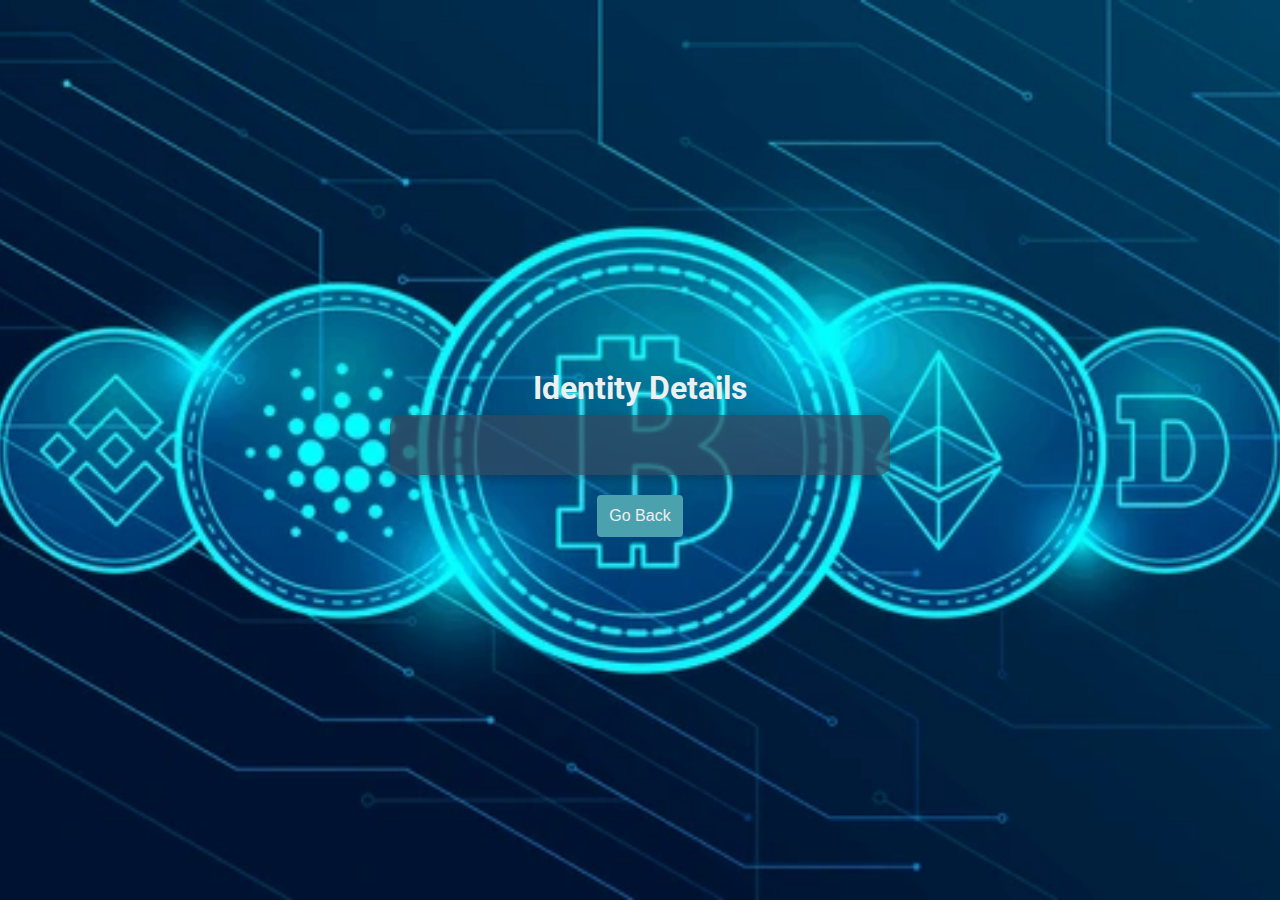
<file: asked-detail.html>
<!DOCTYPE html>
<html lang="en">
<head>
    <meta charset="UTF-8">
    <meta name="viewport" content="width=device-width, initial-scale=1.0">
    <title>Identity Details</title>
    <link href="https://fonts.googleapis.com/css2?family=Roboto:wght@400;700&display=swap" rel="stylesheet">
    <link rel="stylesheet" href="styles.css">
</head>
<body class="asked-detail-container">
    <h1>Identity Details</h1>
    <div class="container">
        <div id="identityDetails"></div>
    </div>
    <button onclick="window.location.href='index.html'">Go Back</button>
    <script src="gd-ad-script.js"?></script>
</body>
</html>
</file>
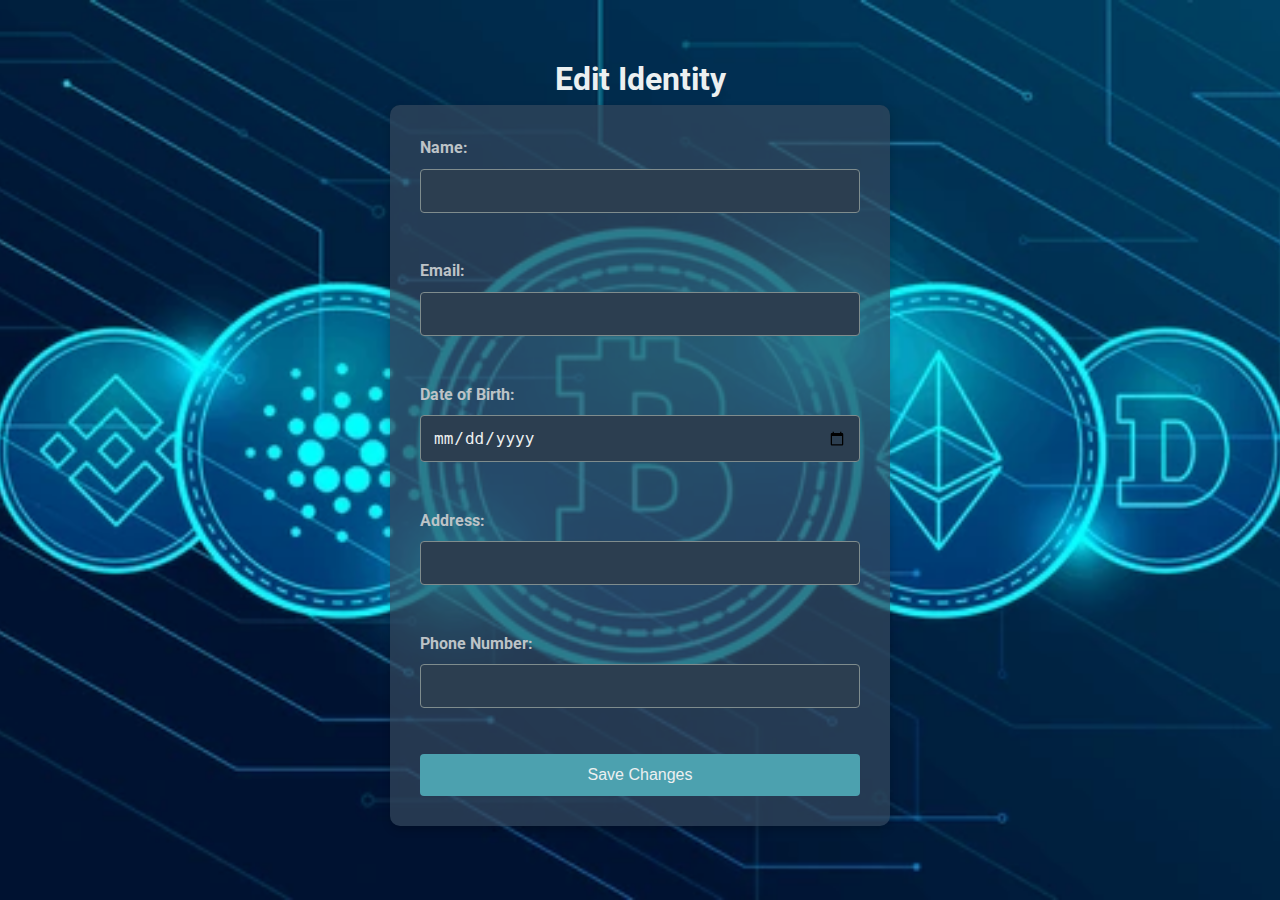
<file: edit.html>
<!DOCTYPE html>
<html lang="en">
<head>
    <meta charset="UTF-8">
    <meta name="viewport" content="width=device-width, initial-scale=1.0">
    <title>Edit Identity</title>
    <link href="https://fonts.googleapis.com/css2?family=Roboto:wght@400;700&display=swap" rel="stylesheet">
    <link rel="stylesheet" href="styles.css">
</head>
<body class="edit-container">
    <h1>Edit Identity</h1>
    <div class="container">
        <form id="editForm">
            <input type="hidden" id="id" value="">
            <label for="name">Name:</label>
            <input type="text" id="name" required><br>
            <label for="email">Email:</label>
            <input type="email" id="email" required><br>
            <label for="dob">Date of Birth:</label>
            <input type="date" id="dob" required><br>
            <label for="address">Address:</label>
            <input type="text" id="address" required><br>
            <label for="phone">Phone Number:</label>
            <input type="text" id="phone" required><br>
            <button type="submit">Save Changes</button>
        </form>
    </div>
    <script src="em-script.js"></script>
    <script src="script.js"></script>
    <script>
        const urlParams = new URLSearchParams(window.location.search);
        const id = urlParams.get('id');
        const name = urlParams.get('name');
        const email = urlParams.get('email');
        const dob = urlParams.get('dob');
        const address = urlParams.get('address');
        const phone = urlParams.get('phone');

        document.getElementById('id').value = id;
        document.getElementById('name').value = name;
        document.getElementById('email').value = email;
        document.getElementById('dob').value = dob;
        document.getElementById('address').value = address;
        document.getElementById('phone').value = phone;

        document.getElementById('editForm').addEventListener('submit', function(event) {
            event.preventDefault();

            const editedIdentity = {
                id: id,
                name: document.getElementById('name').value,
                email: document.getElementById('email').value,
                dob: document.getElementById('dob').value,
                address: document.getElementById('address').value,
                phone: document.getElementById('phone').value
            };

            let identities = JSON.parse(localStorage.getItem('identities')) || [];
            identities = identities.map(identity => {
                if (identity.id === editedIdentity.id) {
                    return editedIdentity;
                }
                return identity;
            });

            localStorage.setItem('identities', JSON.stringify(identities));
            window.location.href = 'manage.html';
        });
    </script>
</body>
</html>
</file>
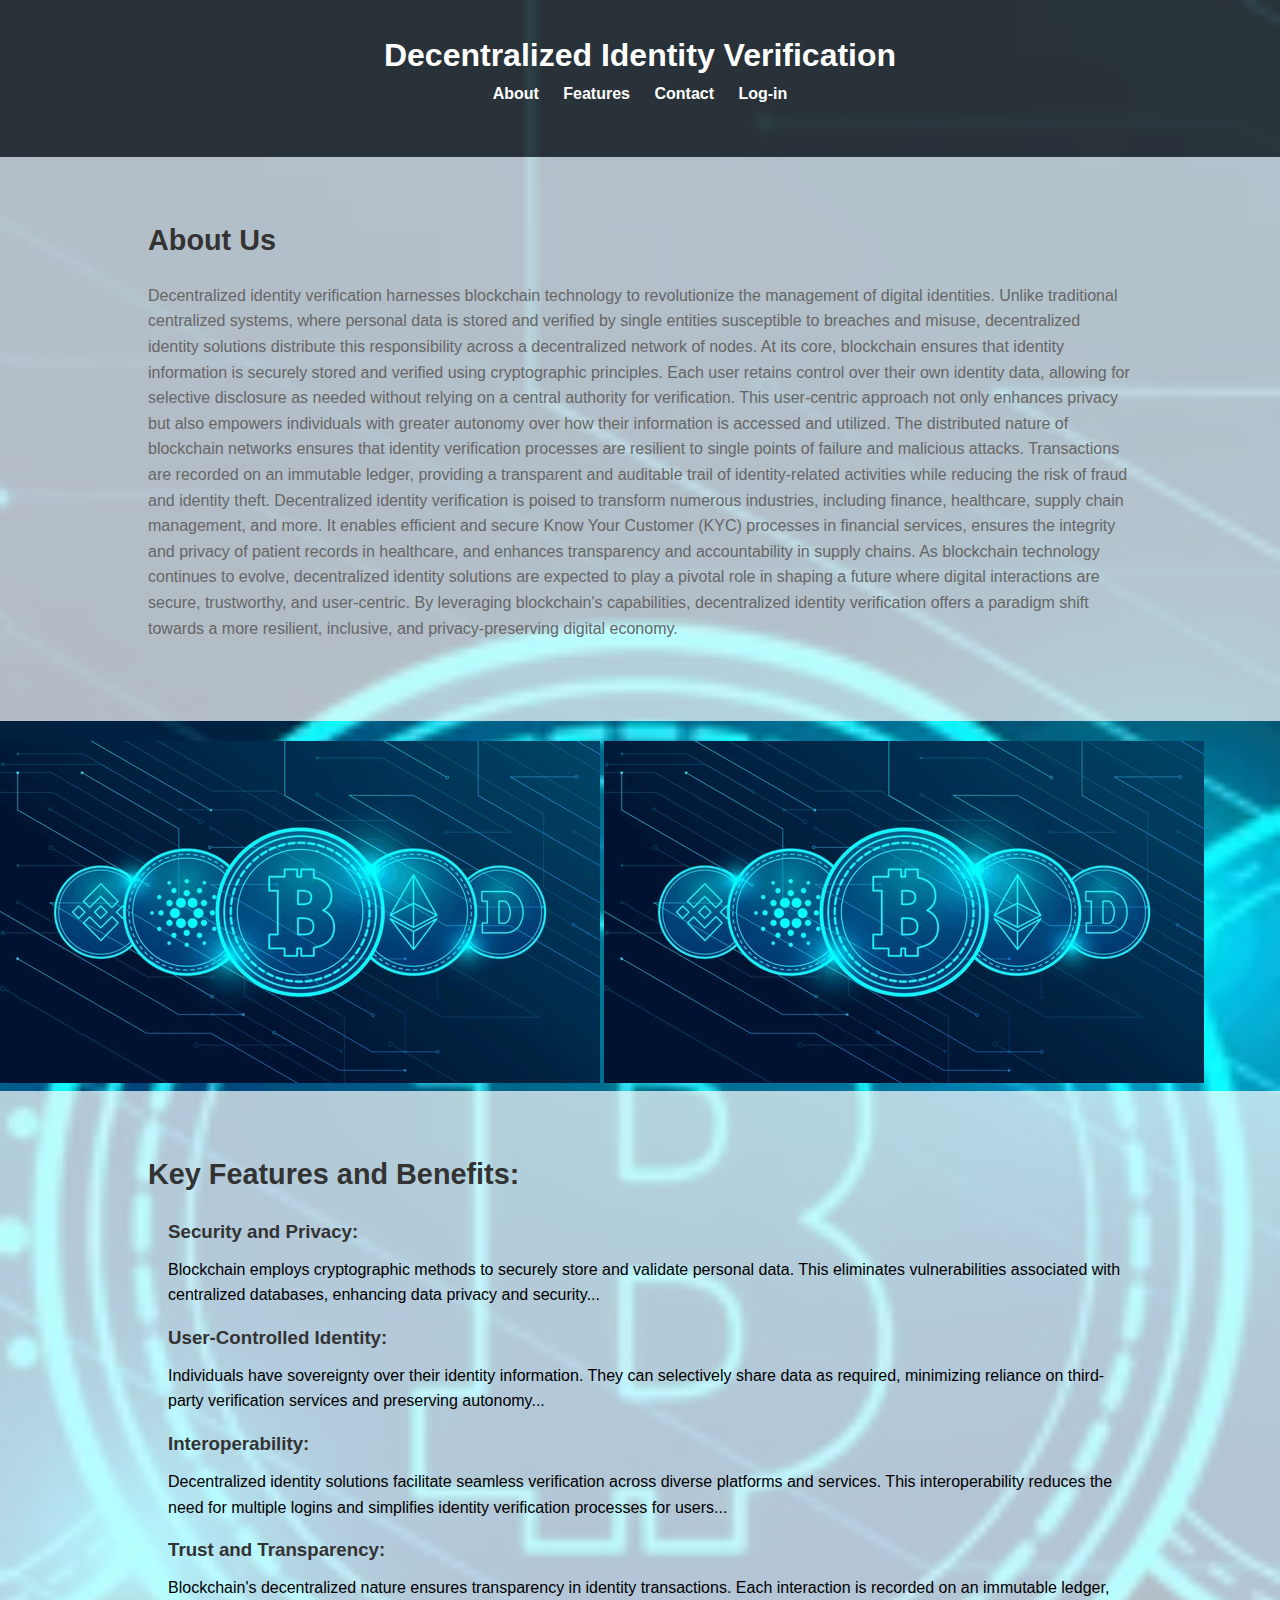
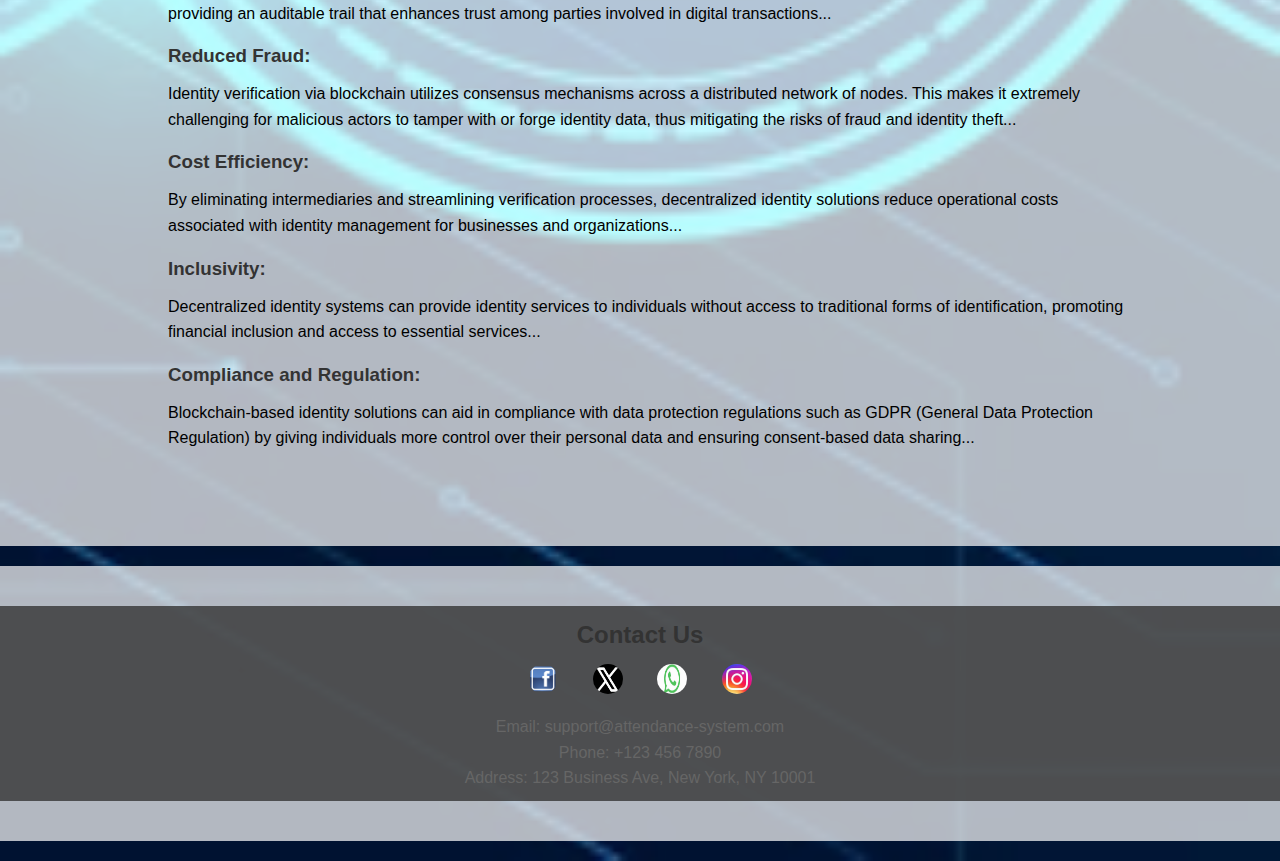
<file: home.html>
<!DOCTYPE html>
<html lang="en">

<head>
    <meta charset="UTF-8">
    <meta name="viewport" content="width=device-width, initial-scale=1.0">
    <link rel="stylesheet" href="home.css">
    <title>Decentralized Identity Verification | Home Page</title>
</head>

<body>
    <header>
        <div class="container">
            <h1>Decentralized Identity Verification</h1>
            <nav>
                <ul>
                    <li><a href="#about">About</a></li>
                    <li><a href="#features">Features</a></li>
                    <li><a href="#Contact">Contact</a></li>
                    <li><a href="login.html">Log-in</a></li>
                </ul>
            </nav>
        </div>
    </header>

    <section id="home-section" class="home-section">
        <div class="container">
            <h2>About Us</h2>
            <p>Decentralized identity verification harnesses blockchain technology to revolutionize the management of
                digital identities. Unlike traditional centralized systems, where personal data is stored and verified
                by single entities susceptible to breaches and misuse, decentralized identity solutions distribute this
                responsibility across a decentralized network of nodes.

                At its core, blockchain ensures that identity information is securely stored and verified using
                cryptographic principles. Each user retains control over their own identity data, allowing for selective
                disclosure as needed without relying on a central authority for verification. This user-centric approach
                not only enhances privacy but also empowers individuals with greater autonomy over how their information
                is accessed and utilized.

                The distributed nature of blockchain networks ensures that identity verification processes are resilient
                to single points of failure and malicious attacks. Transactions are recorded on an immutable ledger,
                providing a transparent and auditable trail of identity-related activities while reducing the risk of
                fraud and identity theft.

                Decentralized identity verification is poised to transform numerous industries, including finance,
                healthcare, supply chain management, and more. It enables efficient and secure Know Your Customer (KYC)
                processes in financial services, ensures the integrity and privacy of patient records in healthcare, and
                enhances transparency and accountability in supply chains.

                As blockchain technology continues to evolve, decentralized identity solutions are expected to play a
                pivotal role in shaping a future where digital interactions are secure, trustworthy, and user-centric.
                By leveraging blockchain's capabilities, decentralized identity verification offers a paradigm shift
                towards a more resilient, inclusive, and privacy-preserving digital economy.</p>
        </div>
    </section>

<image src = "gp_1.webp"></image>
<image src = "gp_1.webp"></image>
    <section id="features">
        <div class="container">
            <h2>Key Features and Benefits:</h2>
            <ul>
                <li><h3> Security and Privacy: </h3> Blockchain employs cryptographic methods to securely store and validate
                    personal data. This eliminates vulnerabilities associated with centralized databases, enhancing data
                    privacy and security...</li>
                <li><h3> User-Controlled Identity:</h3> Individuals have sovereignty over their identity information. They can
                    selectively share data as required, minimizing reliance on third-party verification services and
                    preserving autonomy...</li>
                <li><h3>Interoperability:</h3> Decentralized identity solutions facilitate seamless verification across diverse
                    platforms and services. This interoperability reduces the need for multiple logins and simplifies
                    identity verification processes for users...</li>
                <li><h3> Trust and Transparency:</h3> Blockchain's decentralized nature ensures transparency in identity
                    transactions. Each interaction is recorded on an immutable ledger, providing an auditable trail that
                    enhances trust among parties involved in digital transactions...</li>
                <li><h3> Reduced Fraud:</h3> Identity verification via blockchain utilizes consensus mechanisms across a
                    distributed network of nodes. This makes it extremely challenging for malicious actors to tamper
                    with or forge identity data, thus mitigating the risks of fraud and identity theft...</li>
                <li><h3> Cost Efficiency:</h3> By eliminating intermediaries and streamlining verification processes,
                    decentralized identity solutions reduce operational costs associated with identity management for
                    businesses and organizations...</li>
                <li><h3> Inclusivity:</h3> Decentralized identity systems can provide identity services to individuals without
                    access to traditional forms of identification, promoting financial inclusion and access to essential
                    services...</li>
                <li><h3> Compliance and Regulation:</h3> Blockchain-based identity solutions can aid in compliance with data
                    protection regulations such as GDPR (General Data Protection Regulation) by giving individuals more
                    control over their personal data and ensuring consent-based data sharing...</li>
            </ul>
        </div>
    </section>

    <section id="Contact">
        <footer>
                <!-- <div class="container"> -->
                <h2>Contact Us</h2>
                <div class="contact-info">
                    <a href="https://www.facebook.com" target="_blank"><img src="L1.png" alt="Facebook"></a>
                    <a href="https://www.twitter.com" target="_blank"><img src="L4.jpeg" alt="Twitter"></a>
                    <a href="https://www.whatsapp.com" target="_blank"><img src="L2.jpeg" alt="WhatsApp"></a>
                    <a href="https://www.instagram.com" target="_blank"><img src="L3.jpeg" alt="Instagram"></a>
                </div>
                <p>Email: support@attendance-system.com</p>
                <p>Phone: +123 456 7890</p>
                <p>Address: 123 Business Ave, New York, NY 10001</p>
            <!-- </div> -->
        </footer>
    </section>
</body>
</html>
</file>
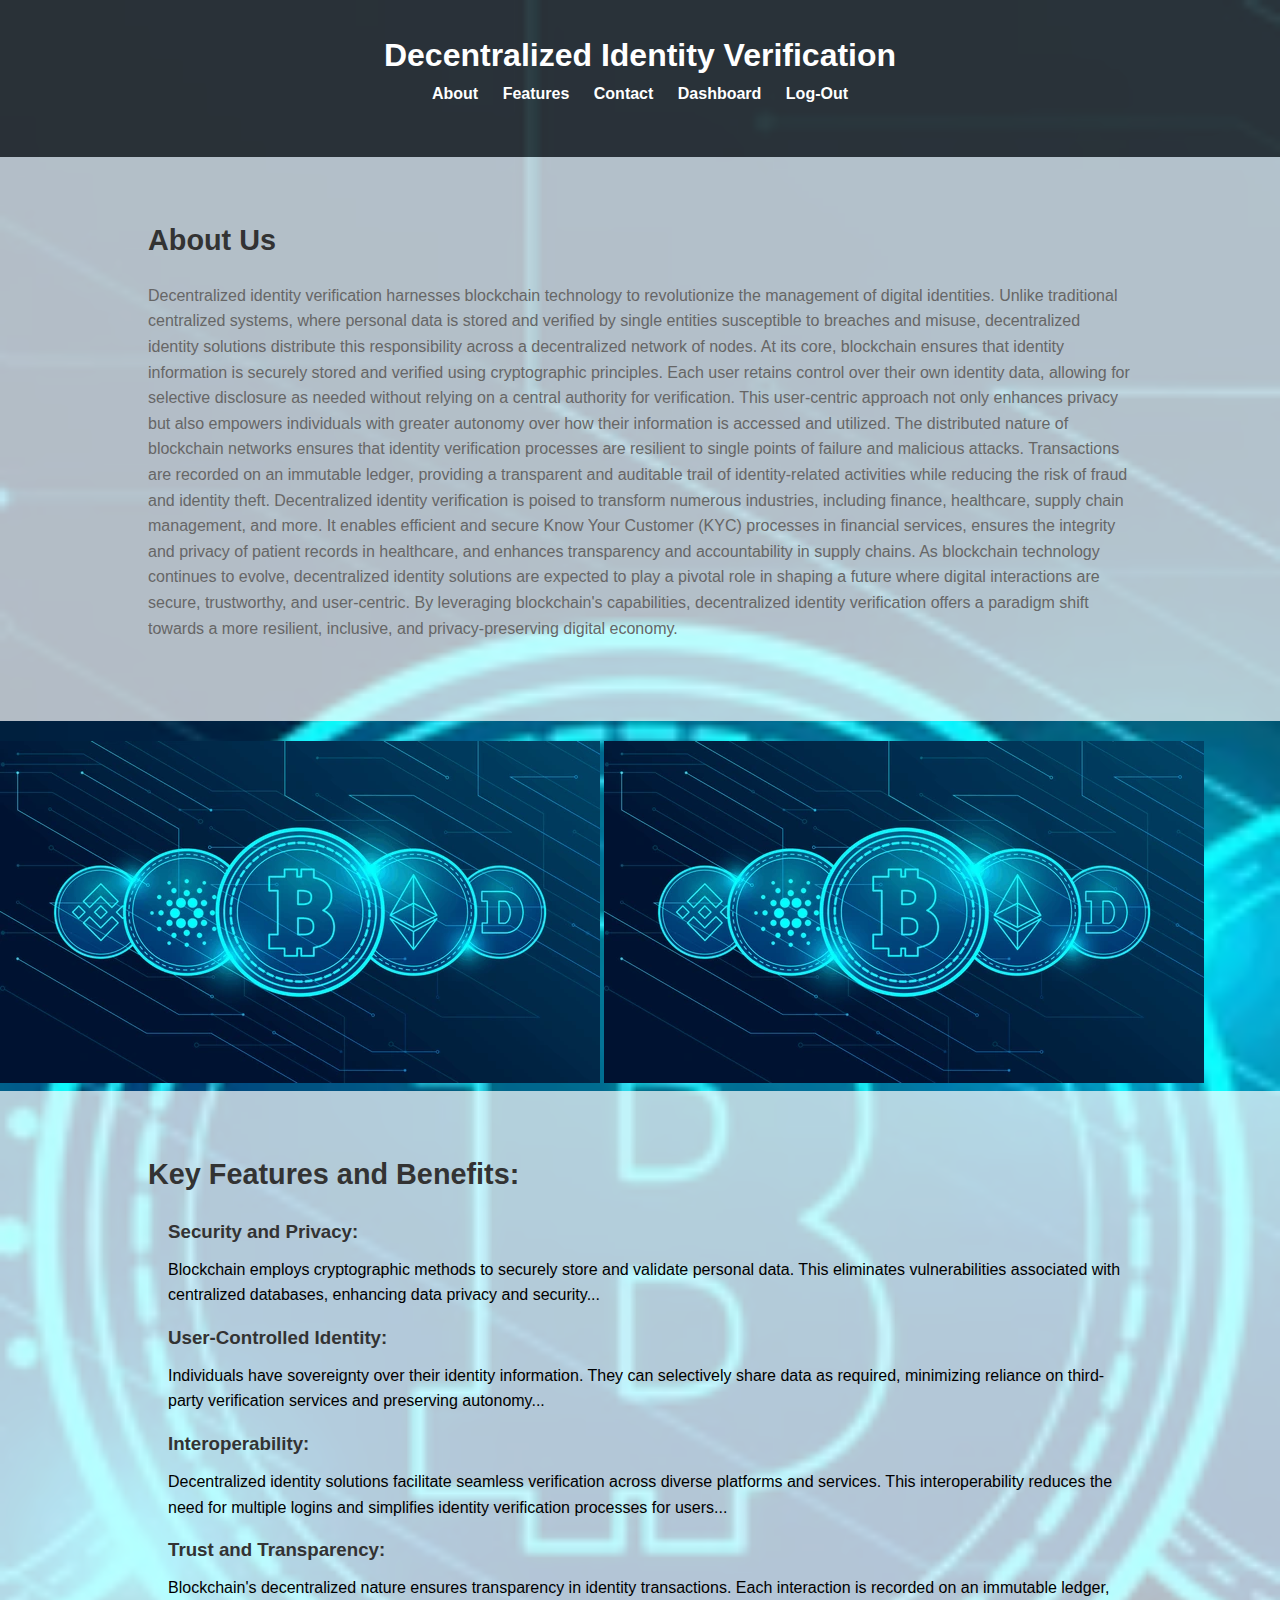
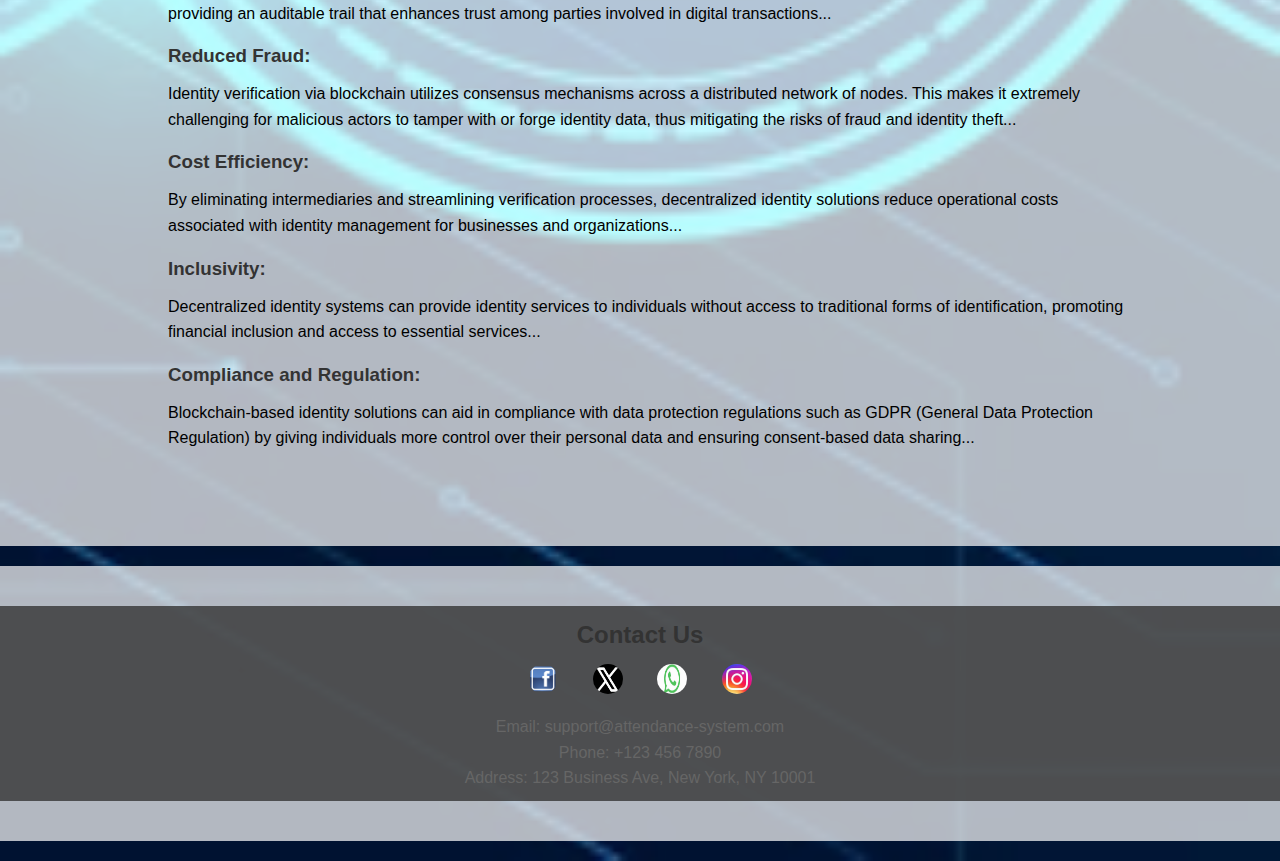
<file: logged-in.html>
<!DOCTYPE html>
<html lang="en">

<head>
    <meta charset="UTF-8">
    <meta name="viewport" content="width=device-width, initial-scale=1.0">
    <link rel="stylesheet" href="home.css">
    <title>Decentralized Identity Verification | Home Page</title>
</head>

<body>
    <header>
        <div class="container">
            <h1>Decentralized Identity Verification</h1>
            <nav>
                <ul>
                    <li><a href="#about">About</a></li>
                    <li><a href="#features">Features</a></li>
                    <li><a href="#Contact">Contact</a></li>
                    <li><a href="index.html">Dashboard</a></li>
                    <li><a href="home.html">Log-Out</a></li>
                </ul>
            </nav>
        </div>
    </header>

    <section id="home-section" class="home-section">
        <div class="container">
            <h2>About Us</h2>
            <p>Decentralized identity verification harnesses blockchain technology to revolutionize the management of
                digital identities. Unlike traditional centralized systems, where personal data is stored and verified
                by single entities susceptible to breaches and misuse, decentralized identity solutions distribute this
                responsibility across a decentralized network of nodes.

                At its core, blockchain ensures that identity information is securely stored and verified using
                cryptographic principles. Each user retains control over their own identity data, allowing for selective
                disclosure as needed without relying on a central authority for verification. This user-centric approach
                not only enhances privacy but also empowers individuals with greater autonomy over how their information
                is accessed and utilized.

                The distributed nature of blockchain networks ensures that identity verification processes are resilient
                to single points of failure and malicious attacks. Transactions are recorded on an immutable ledger,
                providing a transparent and auditable trail of identity-related activities while reducing the risk of
                fraud and identity theft.

                Decentralized identity verification is poised to transform numerous industries, including finance,
                healthcare, supply chain management, and more. It enables efficient and secure Know Your Customer (KYC)
                processes in financial services, ensures the integrity and privacy of patient records in healthcare, and
                enhances transparency and accountability in supply chains.

                As blockchain technology continues to evolve, decentralized identity solutions are expected to play a
                pivotal role in shaping a future where digital interactions are secure, trustworthy, and user-centric.
                By leveraging blockchain's capabilities, decentralized identity verification offers a paradigm shift
                towards a more resilient, inclusive, and privacy-preserving digital economy.</p>
        </div>
    </section>

<image src = "gp_1.webp"></image>
<image src = "gp_1.webp"></image>
    <section id="features">
        <div class="container">
            <h2>Key Features and Benefits:</h2>
            <ul>
                <li><h3> Security and Privacy: </h3> Blockchain employs cryptographic methods to securely store and validate
                    personal data. This eliminates vulnerabilities associated with centralized databases, enhancing data
                    privacy and security...</li>
                <li><h3> User-Controlled Identity:</h3> Individuals have sovereignty over their identity information. They can
                    selectively share data as required, minimizing reliance on third-party verification services and
                    preserving autonomy...</li>
                <li><h3>Interoperability:</h3> Decentralized identity solutions facilitate seamless verification across diverse
                    platforms and services. This interoperability reduces the need for multiple logins and simplifies
                    identity verification processes for users...</li>
                <li><h3> Trust and Transparency:</h3> Blockchain's decentralized nature ensures transparency in identity
                    transactions. Each interaction is recorded on an immutable ledger, providing an auditable trail that
                    enhances trust among parties involved in digital transactions...</li>
                <li><h3> Reduced Fraud:</h3> Identity verification via blockchain utilizes consensus mechanisms across a
                    distributed network of nodes. This makes it extremely challenging for malicious actors to tamper
                    with or forge identity data, thus mitigating the risks of fraud and identity theft...</li>
                <li><h3> Cost Efficiency:</h3> By eliminating intermediaries and streamlining verification processes,
                    decentralized identity solutions reduce operational costs associated with identity management for
                    businesses and organizations...</li>
                <li><h3> Inclusivity:</h3> Decentralized identity systems can provide identity services to individuals without
                    access to traditional forms of identification, promoting financial inclusion and access to essential
                    services...</li>
                <li><h3> Compliance and Regulation:</h3> Blockchain-based identity solutions can aid in compliance with data
                    protection regulations such as GDPR (General Data Protection Regulation) by giving individuals more
                    control over their personal data and ensuring consent-based data sharing...</li>
            </ul>
        </div>
    </section>

    <section id="Contact">
        <footer>
                <!-- <div class="container"> -->
                <h2>Contact Us</h2>
                <div class="contact-info">
                    <a href="https://www.facebook.com" target="_blank"><img src="L1.png" alt="Facebook"></a>
                    <a href="https://www.twitter.com" target="_blank"><img src="L4.jpeg" alt="Twitter"></a>
                    <a href="https://www.whatsapp.com" target="_blank"><img src="L2.jpeg" alt="WhatsApp"></a>
                    <a href="https://www.instagram.com" target="_blank"><img src="L3.jpeg" alt="Instagram"></a>
                </div>
                <p>Email: support@attendance-system.com</p>
                <p>Phone: +123 456 7890</p>
                <p>Address: 123 Business Ave, New York, NY 10001</p>
            <!-- </div> -->
        </footer>
    </section>
</body>
</html>
</file>
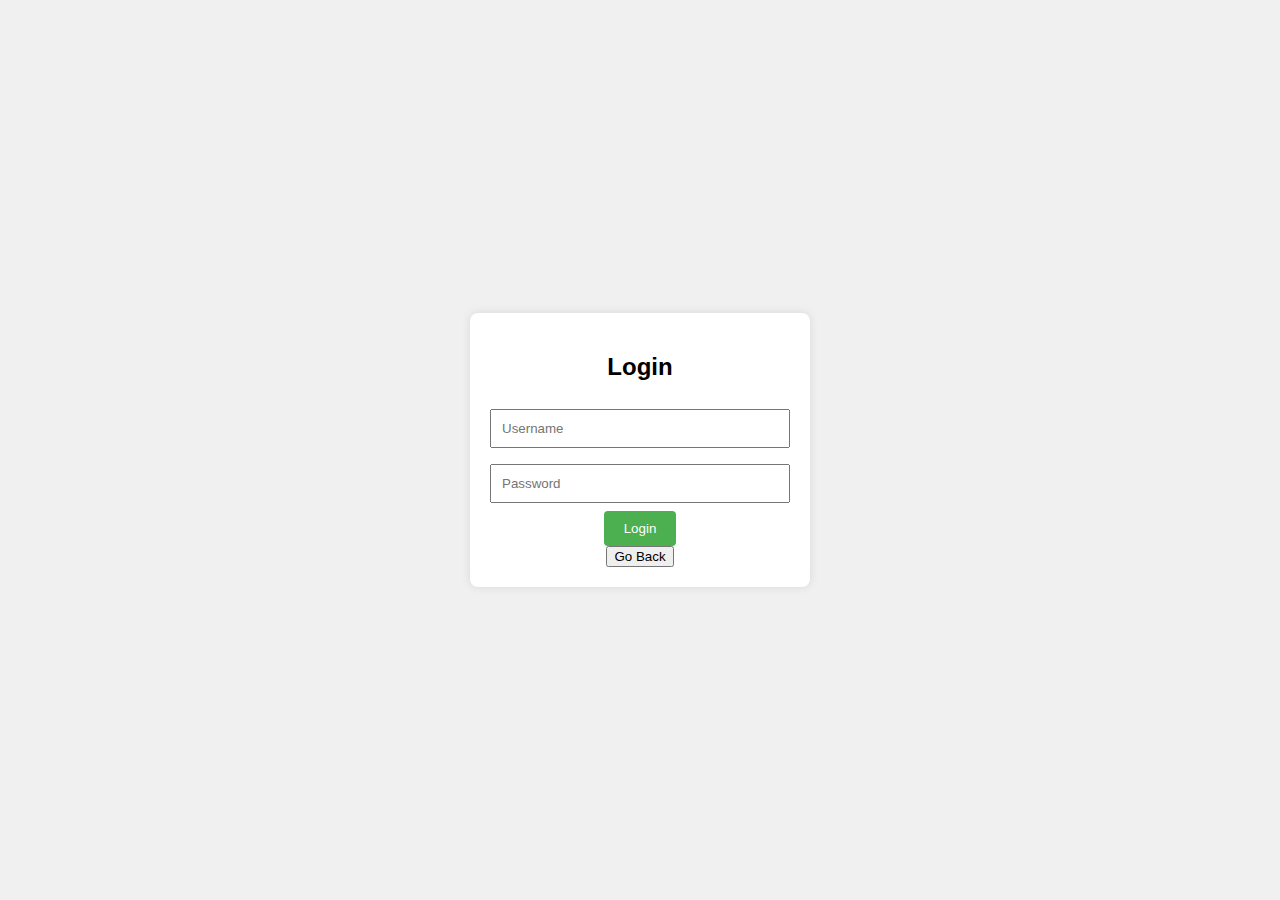
<file: login.html>
<!DOCTYPE html>
<html lang="en">

<head>
    <meta charset="UTF-8">
    <meta name="viewport" content="width=device-width, initial-scale=1.0">
    <title>Login Page</title>
    <style>
        body {
            font-family: Arial, sans-serif;
            background-color: #f0f0f0;
            display: flex;
            justify-content: center;
            align-items: center;
            height: 100vh;
            margin: 0;
        }

        .login-container {
            background-color: #fff;
            padding: 20px;
            border-radius: 8px;
            box-shadow: 0 0 10px rgba(0, 0, 0, 0.1);
            width: 300px;
            text-align: center;
        }

        input[type="text"],
        input[type="password"] {
            width: 100%;
            padding: 10px;
            margin: 8px 0;
            box-sizing: border-box;
        }

        input[type="submit"] {
            background-color: #4CAF50;
            color: white;
            padding: 10px 20px;
            border: none;
            border-radius: 4px;
            cursor: pointer;
        }

        input[type="submit"]:hover {
            background-color: #45a049;
        }
    </style>
</head>

<body>
    <div class="login-container">
        <h2>Login</h2>
        <form id="loginForm">
            <input type="text" id="username" name="username" placeholder="Username" required><br>
            <input type="password" id="password" name="password" placeholder="Password" required><br>
            <input type="submit" value="Login">

        </form>
        <button onclick="window.location.href='home.html'">Go Back</button>
    </div>

    <script>
        // Check if there's a default user in local storage
        const defaultUser = { username: "admin", password: "password" };

        // Function to handle form submission
        document.getElementById("loginForm").addEventListener("submit", function (event) {
            event.preventDefault();

            // Retrieve input values
            const username = document.getElementById("username").value;
            const password = document.getElementById("password").value;

            // Check if the entered username and password match the default user
            if (username === defaultUser.username && password === defaultUser.password) {
                // alert("Login successful!");
                window.location.href = "logged-in.html"; // Redirect to index.html in the same directory
            

            // alert("Login successful!");
            // You can redirect to another page or do something else upon successful login
            // For demonstration, let's just clear the form inputs
            document.getElementById("username").value = "";
            document.getElementById("password").value = "";
        } else {
            alert("Invalid username or password. Please try again.");
        }
    });
    </script>
</body>

</html>
</file>
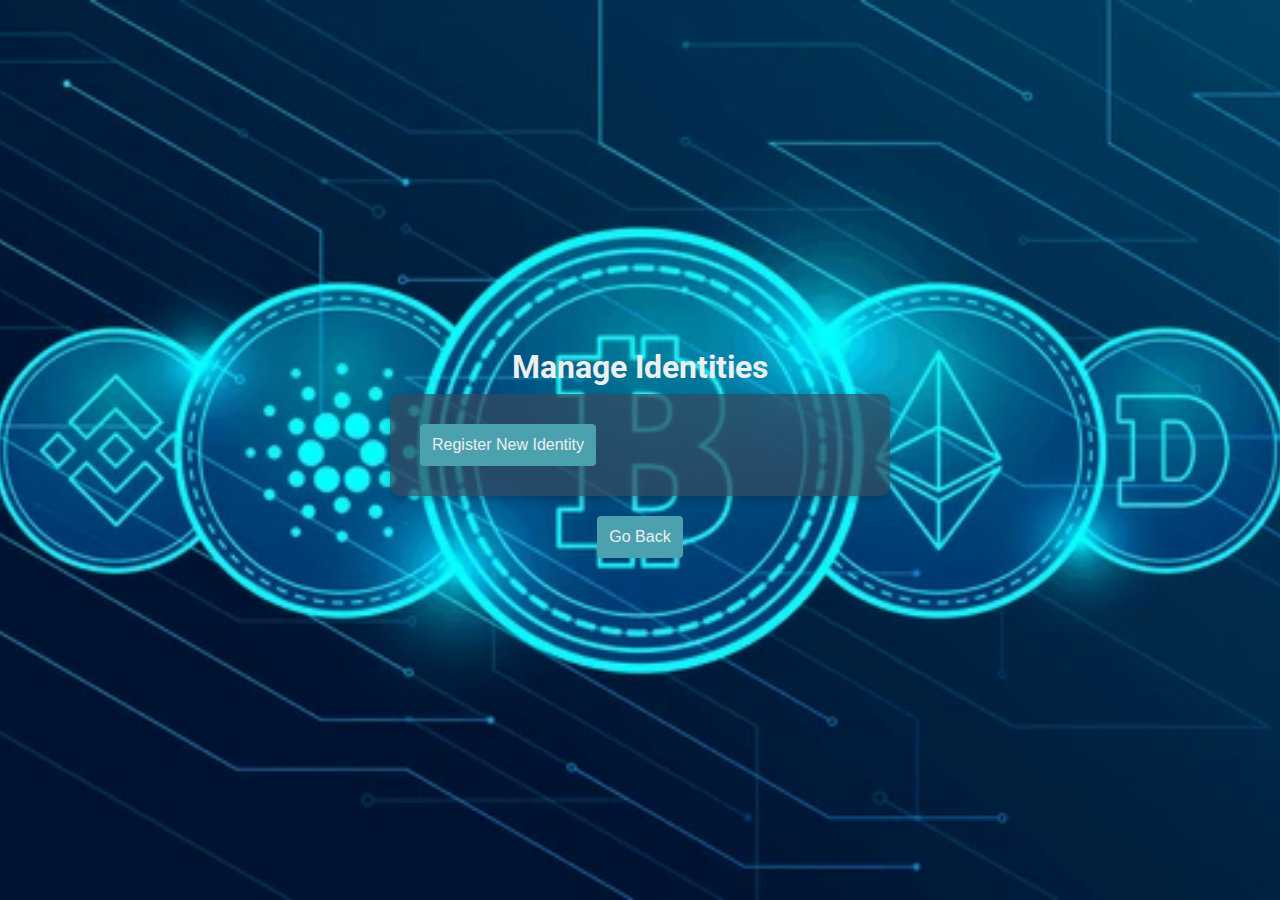
<file: manage.html>
<!DOCTYPE html>
<html lang="en">

<head>
    <meta charset="UTF-8">
    <meta name="viewport" content="width=device-width, initial-scale=1.0">
    <title>Manage Identities</title>
    <link href="https://fonts.googleapis.com/css2?family=Roboto:wght@400;700&display=swap" rel="stylesheet">
    <link rel="stylesheet" href="styles.css">
</head>

<body class="manage-container">
    <h1>Manage Identities</h1>
    <div class="container">
        <div id="identitiesList"></div>
        <button onclick="location.href='register.html'">Register New Identity</button>
    </div>
    <button onclick="window.location.href='index.html'">Go Back</button>
    <script src="scripts.js"></script>
    <script src="script.js"></script>
    <script src="em-script.js"></script>
    <script>
        function editIdentity(id) {
            const identities = JSON.parse(localStorage.getItem('identities')) || [];
            const identity = identities.find(identity => identity.id === id);

            if (identity) {
                window.location.href = `edit.html?id=${identity.id}&name=${encodeURIComponent(identity.name)}&email=${encodeURIComponent(identity.email)}&dob=${encodeURIComponent(identity.dob)}&address=${encodeURIComponent(identity.address)}&phone=${encodeURIComponent(identity.phone)}`;
            }
        }
    </script>
</body>

</html>
</file>
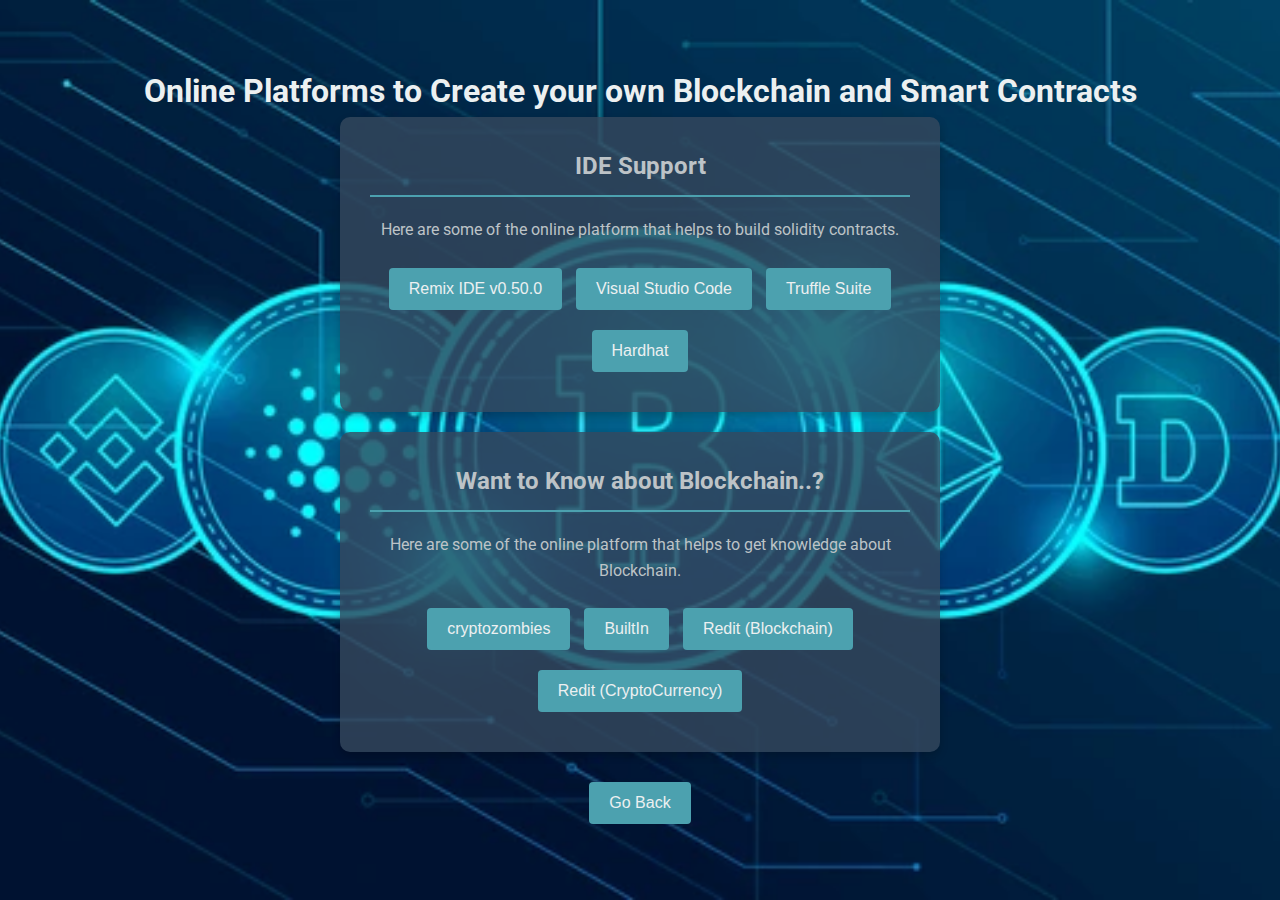
<file: redirect.html>
<!DOCTYPE html>
<html lang="en">

<head>
    <meta charset="UTF-8">
    <meta name="viewport" content="width=device-width, initial-scale=1.0">
    <title>Document</title>
    <link href="https://fonts.googleapis.com/css2?family=Roboto:wght@400;700&display=swap" rel="stylesheet">
    <link rel="stylesheet" href="redirect.css">
</head>

<body>
    <h1>Online Platforms to Create your own Blockchain and Smart Contracts</h1>
    <div class="container">
        <h2>IDE Support</h2>
        <p>Here are some of the online platform that helps to build solidity contracts.</p>

        <button onclick="window.location.href='https://remix.ethereum.org'">Remix IDE v0.50.0</button>
        <button onclick="window.location.href='https://code.visualstudio.com/'">Visual Studio Code</button>
        <button onclick="window.location.href='https://www.trufflesuite.com/'">Truffle Suite</button>
        <button onclick="window.location.href='https://hardhat.org/'">Hardhat</button>
    </div>
    <div class="container">
        <h2>Want to Know about Blockchain..?</h2>
        <p>Here are some of the online platform that helps to get knowledge about Blockchain.</p>

        <button onclick="window.location.href='https://cryptozombies.io/'">cryptozombies</button>
        <button
            onclick="window.location.href='https://builtin.com/blockchain/create-your-own-blockchain'">BuiltIn</button>
        <button onclick="window.location.href='https://www.reddit.com/r/blockchain/'">Redit (Blockchain)</button>
        <button onclick="window.location.href='https://www.reddit.com/r/cryptocurrency/'">Redit
            (CryptoCurrency)</button>
    </div>
    <button onclick="window.location.href='index.html'">Go Back</button>
</body>

</html>
</file>
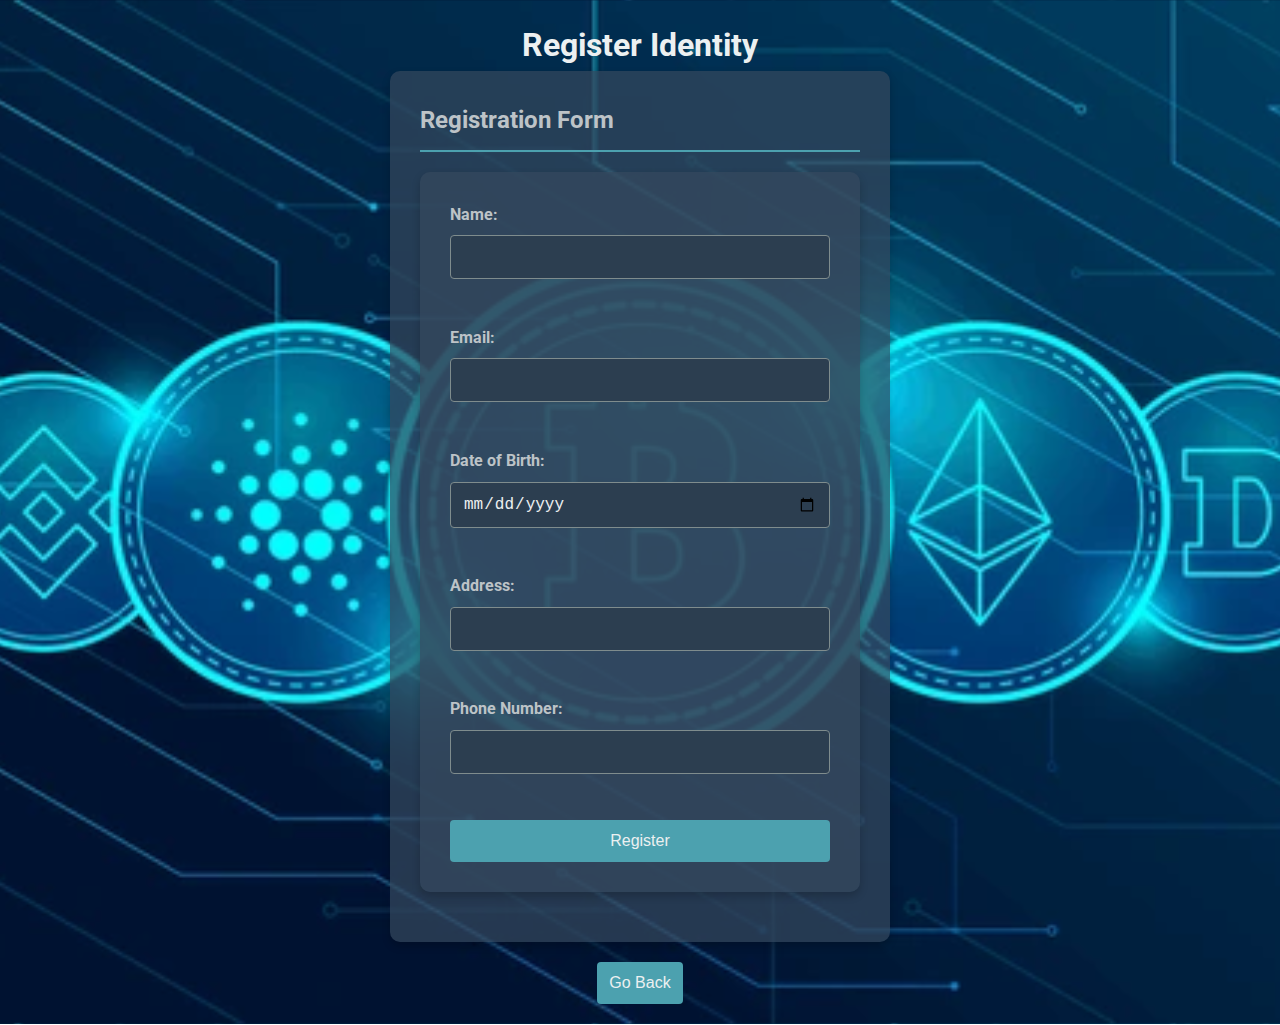
<file: register.html>
<!DOCTYPE html>
<html lang="en">
<head>
    <meta charset="UTF-8">
    <meta name="viewport" content="width=device-width, initial-scale=1.0">
    <title>Register Identity</title>
    <link href="https://fonts.googleapis.com/css2?family=Roboto:wght@400;700&display=swap" rel="stylesheet">
    <link rel="stylesheet" href="styles.css">
</head>
<body>
    <h1>Register Identity</h1>
    <div class="container">
        <h2>Registration Form</h2>
        <div class="container">
            <form id="registerForm">
                <label for="name">Name:</label>
                <input type="text" id="name" required><br>
                <label for="email">Email:</label>
                <input type="email" id="email" required><br>
                <label for="dob">Date of Birth:</label>
                <input type="date" id="dob" required><br>
                <label for="address">Address:</label>
                <input type="text" id="address" required><br>
                <label for="phone">Phone Number:</label>
                <input type="text" id="phone" required><br>
                <button type="submit">Register</button>
            </form>
        </div>
        <div class="loading" id="registerLoading">Registering...</div>
    </div>
    <button onclick="window.location.href='index.html'">Go Back</button>

    <script src="scripts.js"></script>
    <script src="script.js"></script>
    <script src="em-script.js"></script>

</body>
</html>
</file>
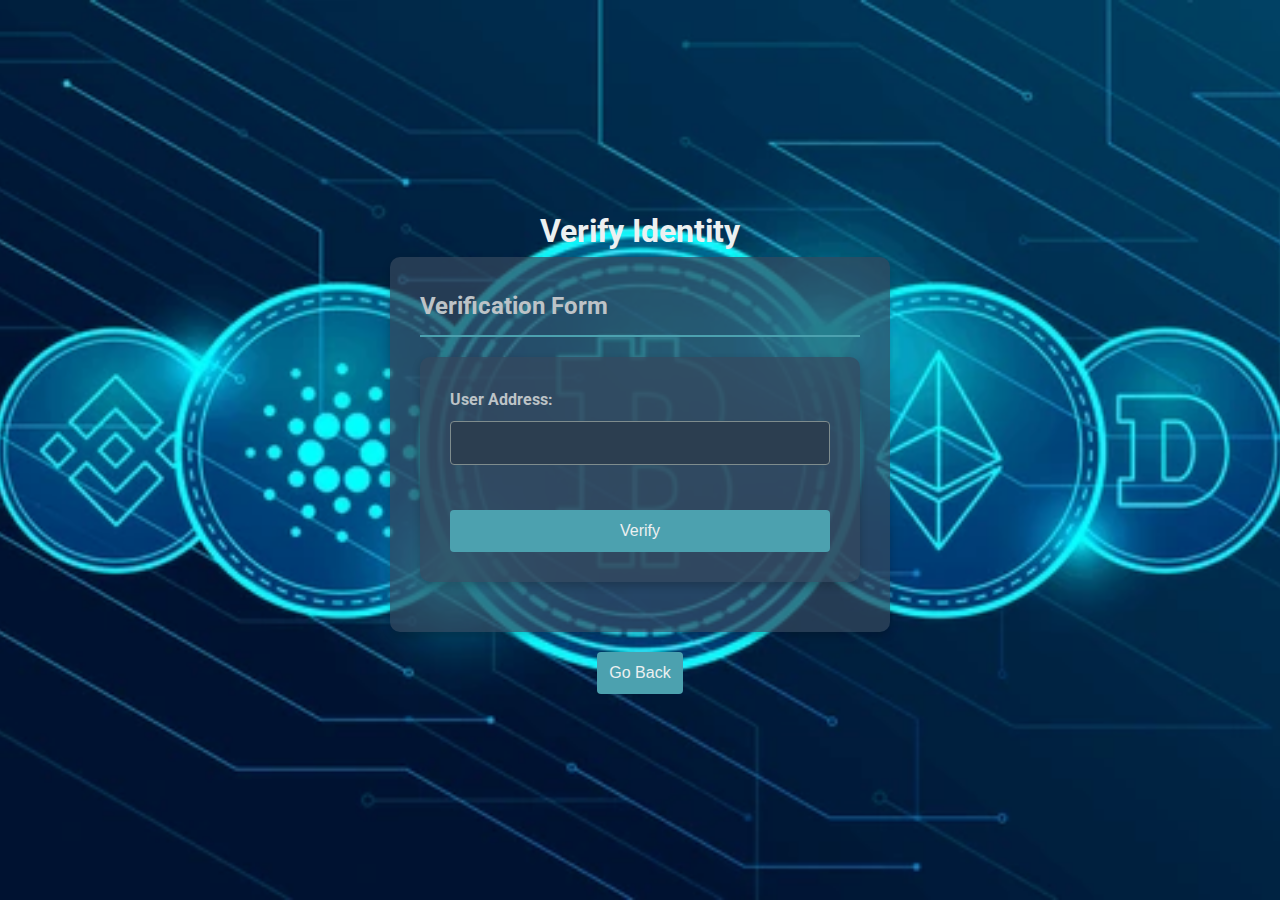
<file: verify.html>
<!DOCTYPE html>
<html lang="en">
<head>
    <meta charset="UTF-8">
    <meta name="viewport" content="width=device-width, initial-scale=1.0">
    <title>Verify Identity</title>
    <link href="https://fonts.googleapis.com/css2?family=Roboto:wght@400;700&display=swap" rel="stylesheet">
    <link rel="stylesheet" href="styles.css">
</head>
<body>
    <h1>Verify Identity</h1>
    <div class="container">
        <h2>Verification Form</h2>
        <div class="container">
            <form id="verifyForm">
                <label for="userAddress">User Address:</label>
                <input type="text" id="userAddress" required><br>
                <button type="submit">Verify</button>
            </form>
            <div class="loading" id="verifyLoading">Verifying...</div>
            <div id="verifyStatus"></div>
            
        </div>
    </div>
    <button onclick="window.location.href='index.html'">Go Back</button>

    <script src="scripts.js"></script>
</body>
</html>
</file>
<file: styles.css>
* {
    margin: 0;
    padding: 0;
    box-sizing: border-box;
}

body {
    font-family: 'Roboto', sans-serif;
    background: linear-gradient(120deg, #2c3e50, #4ca1af);
    color: #ecf0f1;
    line-height: 1.6;
    display: flex;
    flex-direction: column;
    justify-content: center;
    align-items: center;
    min-height: 100vh;
    padding: 20px;
    background-image: url('gp_1.webp');
    background-size: cover;
    background-position: center;
}

.container {
    background-color: rgba(52, 73, 94, 0.7);
    padding: 30px;
    border-radius: 10px;
    box-shadow: 0 4px 8px rgba(0, 0, 0, 0.2);
    margin-bottom: 20px;
    max-width: 500px;
    width: 100%;
}

.container h2 {
    margin-bottom: 20px;
    color: #bdc3c7;
    border-bottom: 2px solid #4ca1af;
    padding-bottom: 10px;
    font-size: 1.5em;
    font-weight: 700;
}

.container p {
    color: #bdc3c7;
    margin-bottom: 15px;
}

form {
    display: flex;
    flex-direction: column;
}

label {
    margin-bottom: 8px;
    font-weight: bold;
    color: #bdc3c7;
}

input[type="text"],
input[type="email"],
input[type="date"] {
    padding: 12px;
    margin-bottom: 20px;
    border: 1px solid #7f8c8d;
    border-radius: 4px;
    font-size: 16px;
    transition: border-color 0.3s;
    background-color: #2c3e50;
    color: #ecf0f1;
}

input[type="text"]:focus,
input[type="email"]:focus,
input[type="date"]:focus {
    border-color: #4ca1af;
    outline: none;
}

button {
    padding: 12px;
    border: none;
    border-radius: 4px;
    background-color: #4ca1af;
    color: #ecf0f1;
    font-size: 16px;
    cursor: pointer;
    transition: background-color 0.3s;
}

button:hover {
    background-color: #2c3e50;
}

.loading {
    display: none;
    text-align: center;
}

.loading.active {
    display: block;
}

@media (max-width: 600px) {
    body {
        padding: 10px;
    }

    .container {
        padding: 20px;
    }

    input[type="text"],
    input[type="email"],
    input[type="date"] {
        font-size: 14px;
    }

    button {
        font-size: 14px;
    }
}
</file>
<file: redirect.css>
* {
    margin: 0;
    padding: 0;
    box-sizing: border-box;
}

body {
    font-family: 'Roboto', sans-serif;
    background: linear-gradient(120deg, #2c3e50, #4ca1af);
    color: #ecf0f1;
    line-height: 1.6;
    display: flex;
    flex-direction: column;
    justify-content: center;
    align-items: center;
    min-height: 100vh;
    padding: 20px;
    background-image: url('gp_1.webp');
    background-size: cover;
    background-position: center;
}

.container {
    background-color: rgba(52, 73, 94, 0.8); 
    padding: 30px;
    border-radius: 10px;
    box-shadow: 0 4px 8px rgba(0, 0, 0, 0.2);
    margin-bottom: 20px;
    max-width: 600px;
    width: 100%;
    text-align: center;
}

.container h2 {
    margin-bottom: 20px;
    color: #bdc3c7;
    border-bottom: 2px solid #4ca1af;
    padding-bottom: 10px;
    font-size: 1.5em;
    font-weight: 700;
}

.container p {
    color: #bdc3c7;
    margin-bottom: 15px;
}


button {
    padding: 12px 20px;
    border: none;
    border-radius: 4px;
    background-color: #4ca1af;
    color: #ecf0f1;
    font-size: 16px;
    cursor: pointer;
    margin: 10px 5px;
    transition: background-color 0.3s, transform 0.3s;
}

button:hover {
    background-color: #2c3e50;
    transform: scale(1.05);
}

@media (max-width: 600px) {
    body {
        padding: 10px;
    }

    .container {
        padding: 20px;
    }

    button {
        font-size: 14px;
        padding: 10px 15px;
        margin: 8px 4px;
    }
}
</file>
<file: home.css>
/* Reset default margin and padding */
* {
    margin: 0;
    padding: 0;
    box-sizing: border-box;
}

/* Global styles */
body {
    font-family: Arial, sans-serif;
    line-height: 1.6;
    background-color: #f0f0f0;
    margin: 0;
    background-image: url('gp_1.webp');
    background-size: cover;
    background-position: center;
}

.container {
    width: 80%;
    max-width: 120000px;
    margin: 0 auto 20px auto;
    padding: 20px;
    
}

header {
    background-color: rgba(51, 51, 51, 0.8);
    color: #fff;
    padding: 10px 0;
    text-align: center;
    position: relative; /* Added position relative to keep content above the background */
}

header h1 {
    font-size: 2em;
    margin: 0;
}

nav ul {
    list-style-type: none;
    text-align: center;
}

nav ul li {
    display: inline;
    margin: 0 10px;
}

nav ul li a {
    color: #fff;
    text-decoration: none;
    font-weight: bold;
}

nav ul li a:hover {
    text-decoration: underline;
}

section {
    padding: 40px 0;
    background-color: rgba(255, 255, 255, 0.7); /* Added a background color with transparency */
    margin-bottom: 20px;
}

section h2 {
    font-size: 1.8em;
    color: #333;
    margin-bottom: 20px;
}

section p {
    color: #666;
    line-height: 1.6;
}

section ul {
    list-style-type: none;
    padding-left: 20px;
}

section ul li {
    margin-bottom: 15px;
}

section ul li h3 {
    color: #333;
    margin-bottom: 10px;
}

footer {
    background-color: rgba(51, 51, 51, 0.8);
    color: #fff;
    padding: 10px 0;
    text-align: center;
    position: relative;
}

footer .container {
    background-color: #333;
    color: #fff;
    display: flex;
    flex-direction: column;
    align-items: center;
}

footer h2 {
    font-size: 1.5em;
    margin-bottom: 10px;
}

.contact-info {
    margin-bottom: 20px;
}

.contact-info a {
    display: inline-block;
    margin: 0 15px;
    color: #fff;
    text-decoration: none;
}

.contact-info img {
    width: 30px;
    height: 30px;
    vertical-align: middle;
    border-radius: 50%;
    transition: transform 0.3s ease-in-out;
}

.contact-info img:hover {
    transform: scale(1.2);
}
</file>
